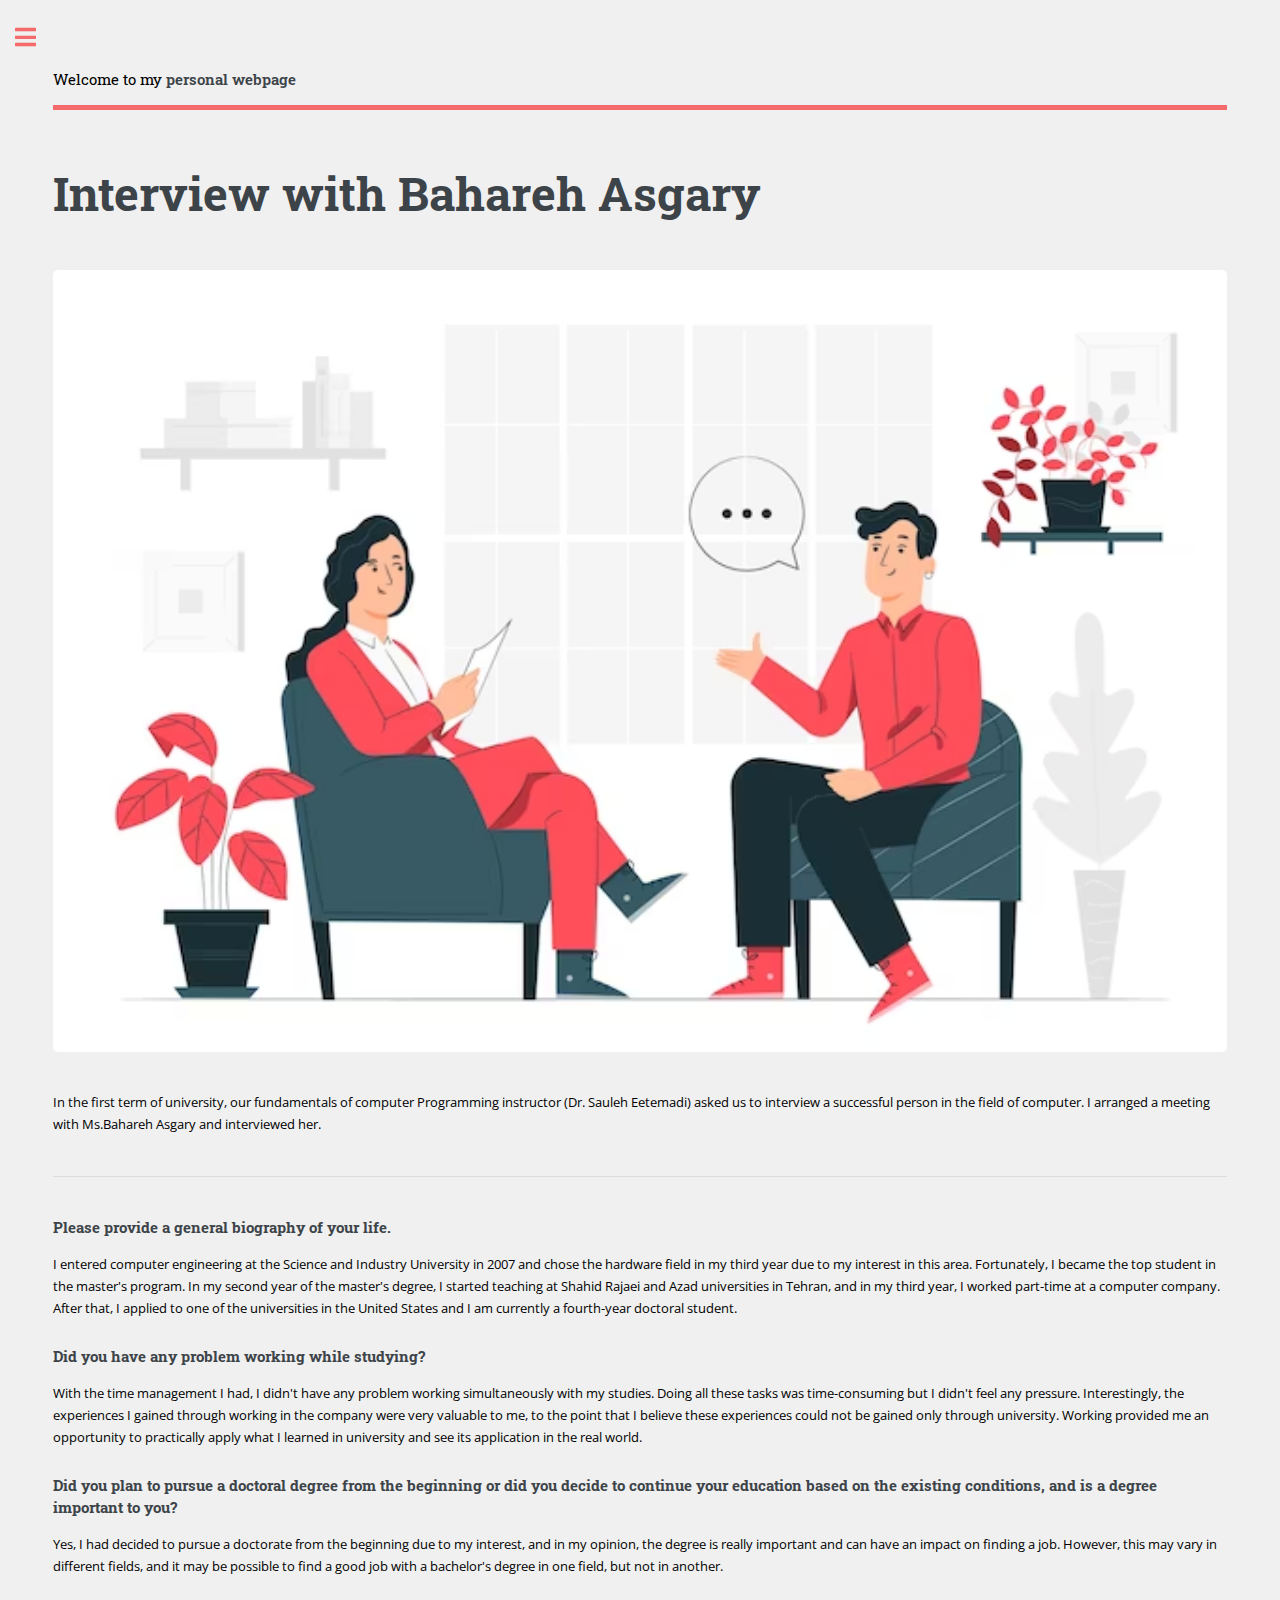
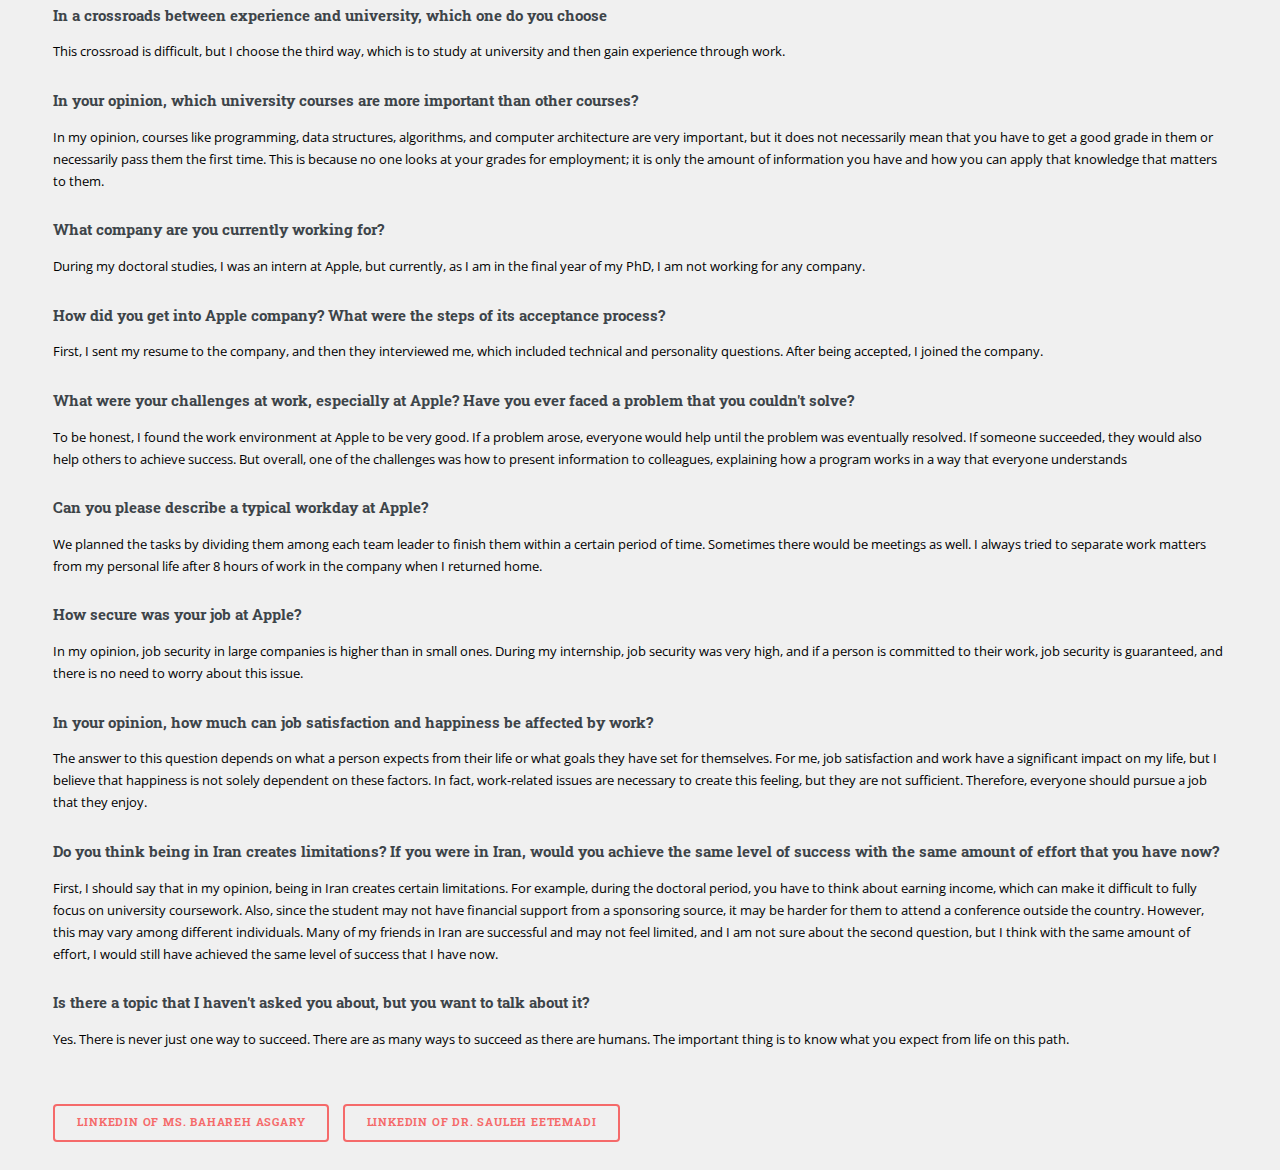
<file: interview.html>
<!DOCTYPE HTML>
<html>
	<head>
		<title>Interview with Bahareh Asgary</title>
		<meta charset="utf-8" />
		<meta name="viewport" content="width=device-width, initial-scale=1, user-scalable=no" />
		<link rel="stylesheet" href="https://cdn.jsdelivr.net/npm/bootstrap-icons@1.10.3/font/bootstrap-icons.css">
		<link rel="stylesheet" href="assets/css/main.css" />
	</head>
	<body class="is-preload">

		<!-- Wrapper -->
			<div id="wrapper">

				<!-- Main -->
					<div id="main">
						<div class="inner">

							<!-- Header -->
							<header id="header">
								<a style="cursor: default;" class="logo">Welcome to my<strong> personal webpage</strong></a>
							</header>

							<!-- Content -->
								<section>
									<header class="main">
										<h1>Interview with Bahareh Asgary</h1>
									</header>

									<span class="image main interview"><img src="images/interview.png" alt="interview"/></span>

									<p>In the first term of university, our fundamentals of computer Programming instructor (Dr. Sauleh Eetemadi) asked us to interview a successful person in the field of computer. I arranged a meeting with Ms.Bahareh Asgary and interviewed her.</p>

									<hr class="major" />

									<h4>Please provide a general biography of your life.</h4>
									<p>
										I entered computer engineering at the Science and Industry University in 2007 and chose the hardware field in my third year due to my interest in this area. Fortunately, I became the top student in the master's program. In my second year of the master's degree, I started teaching at Shahid Rajaei and Azad universities in Tehran, and in my third year, I worked part-time at a computer company. After that, I applied to one of the universities in the United States and I am currently a fourth-year doctoral student.
									</p>

									<h4>Did you have any problem working while studying?</h4>
									<p>
										With the time management I had, I didn't have any problem working simultaneously with my studies. Doing all these tasks was time-consuming but I didn't feel any pressure. Interestingly, the experiences I gained through working in the company were very valuable to me, to the point that I believe these experiences could not be gained only through university. Working provided me an opportunity to practically apply what I learned in university and see its application in the real world.
									</p>

									<h4>Did you plan to pursue a doctoral degree from the beginning or did you decide to continue your education based on the existing conditions, and is a degree important to you?</h4>
									<p>
										Yes, I had decided to pursue a doctorate from the beginning due to my interest, and in my opinion, the degree is really important and can have an impact on finding a job. However, this may vary in different fields, and it may be possible to find a good job with a bachelor's degree in one field, but not in another.
									</p>

									<h4>In a crossroads between experience and university, which one do you choose</h4>
									<p>
										This crossroad is difficult, but I choose the third way, which is to study at university and then gain experience through work.
									</p>

									<h4>In your opinion, which university courses are more important than other courses?</h4>
									<p>
										In my opinion, courses like programming, data structures, algorithms, and computer architecture are very important, but it does not necessarily mean that you have to get a good grade in them or necessarily pass them the first time. This is because no one looks at your grades for employment; it is only the amount of information you have and how you can apply that knowledge that matters to them.
									</p>

									<h4>What company are you currently working for?</h4>
									<p>
										During my doctoral studies, I was an intern at Apple, but currently, as I am in the final year of my PhD, I am not working for any company.
									</p>

									<h4>How did you get into Apple company? What were the steps of its acceptance process?</h4>
									<p>
									First, I sent my resume to the company, and then they interviewed me, which included technical and personality questions. After being accepted, I joined the company.
									</p>

									<h4>What were your challenges at work, especially at Apple? Have you ever faced a problem that you couldn't solve?</h4>
									<p>
										To be honest, I found the work environment at Apple to be very good. If a problem arose, everyone would help until the problem was eventually resolved. If someone succeeded, they would also help others to achieve success. But overall, one of the challenges was how to present information to colleagues, explaining how a program works in a way that everyone understands
									</p>

									<h4>Can you please describe a typical workday at Apple?</h4>
									<p>
										We planned the tasks by dividing them among each team leader to finish them within a certain period of time. Sometimes there would be meetings as well. I always tried to separate work matters from my personal life after 8 hours of work in the company when I returned home.
									</p>

									<h4>How secure was your job at Apple?</h4>
									<p>
										In my opinion, job security in large companies is higher than in small ones. During my internship, job security was very high, and if a person is committed to their work, job security is guaranteed, and there is no need to worry about this issue.
									</p>

									<h4>In your opinion, how much can job satisfaction and happiness be affected by work?</h4>
									<p>
										The answer to this question depends on what a person expects from their life or what goals they have set for themselves. For me, job satisfaction and work have a significant impact on my life, but I believe that happiness is not solely dependent on these factors. In fact, work-related issues are necessary to create this feeling, but they are not sufficient. Therefore, everyone should pursue a job that they enjoy.
									</p>

									<h4>Do you think being in Iran creates limitations? If you were in Iran, would you achieve the same level of success with the same amount of effort that you have now?</h4>
									<p>
										First, I should say that in my opinion, being in Iran creates certain limitations. For example, during the doctoral period, you have to think about earning income, which can make it difficult to fully focus on university coursework. Also, since the student may not have financial support from a sponsoring source, it may be harder for them to attend a conference outside the country. However, this may vary among different individuals. Many of my friends in Iran are successful and may not feel limited, and I am not sure about the second question, but I think with the same amount of effort, I would still have achieved the same level of success that I have now.
									</p>

									<h4>Is there a topic that I haven't asked you about, but you want to talk about it?</h4>
									<p>
										Yes. There is never just one way to succeed. There are as many ways to succeed as there are humans. The important thing is to know what you expect from life on this path.
									</p>

								</section>

								<ul class="actions">
									<li><a target="_blank" href="https://www.linkedin.com/in/bahar-asgari/" class="button hover">LinkedIn of Ms. Bahareh Asgary</a></li>
									<li><a target="_blank" href="https://www.linkedin.com/in/sauleh/" class="button hover">LinkedIn of Dr. Sauleh Eetemadi</a></li>
								</ul>

						</div>
					</div>

				<!-- Sidebar -->
					<div id="sidebar">
						<div class="inner">
							<!-- Menu -->
								<nav id="menu">
									<header class="major">
										<h2>Menu</h2>
									</header>
									<ul>
										<li><a href="./index">Homepage</a></li>
										
									</ul>
								</nav>

							<!-- Section -->
							<section>
								<header class="major">
									<h2>Get in touch</h2>
								</header>
								<!-- <p>If you want </p> -->
								<ul class="contact">
									<li class="icon solid fa-envelope"><a href="mailto:h.vafaie123@gmail.com">h.vafaie123@gmail.com</a></li>
									<li class="icon solid bi-microsoft-teams"><a href="h_vafaei@comp.iust.ac.ir">h_vafaei@comp.iust.ac.ir</a></li>
									<!-- <li class="icon solid bi-skype"><a href="https://join.skype.com/invite/NKXz407kShqQ">Skype</a></li> -->
									<li class="icon solid bi-linkedin"><a href="https://www.linkedin.com/in/helia-vafaei-28711b201/">My Linkedin</a></li>
									<li class="icon solid bi-github"><a href="https://github.com/helia-vafaei">My GitHub</a></li>
									
								</ul>
							</section>

							

						</div>
					</div>

			</div>

		<!-- Scripts -->
			<script src="assets/js/jquery.min.js"></script>
			<script src="assets/js/browser.min.js"></script>
			<script src="assets/js/breakpoints.min.js"></script>
			<script src="assets/js/util.js"></script>
			<script src="assets/js/main.js"></script>

	</body>
</html>
</file>
<file: assets/css/main.css>
@import url(fontawesome-all.min.css);
@import url("https://fonts.googleapis.com/css?family=Open+Sans:400,600,400italic,600italic|Roboto+Slab:400,700");
/*
	Editorial by HTML5 UP
	html5up.net | @ajlkn
	Free for personal and commercial use under the CCA 3.0 license (html5up.net/license)
*/
html, body, div, span, applet, object,
iframe, h1, h2, h3, h4, h5, h6, p, blockquote,
pre, a, abbr, acronym, address, big, cite,
code, del, dfn, em, img, ins, kbd, q, s, samp,
small, strike, strong, sub, sup, tt, var, b,
u, i, center, dl, dt, dd, ol, ul, li, fieldset,
form, label, legend, table, caption, tbody,
tfoot, thead, tr, th, td, article, aside,
canvas, details, embed, figure, figcaption,
footer, header, hgroup, menu, nav, output, ruby,
section, summary, time, mark, audio, video {
  margin: 0;
  padding: 0;
  border: 0;
  font-size: 100%;
  font: inherit;
  vertical-align: baseline; }

article, aside, details, figcaption, figure,
footer, header, hgroup, menu, nav, section {
  display: block; }

body {
  line-height: 1; }

ol, ul {
  list-style: none; }

blockquote, q {
  quotes: none; }
  blockquote:before, blockquote:after, q:before, q:after {
    content: '';
    content: none; }

table {
  border-collapse: collapse;
  border-spacing: 0; }

body {
  -webkit-text-size-adjust: none; }

mark {
  background-color: transparent;
  color: inherit; }

input::-moz-focus-inner {
  border: 0;
  padding: 0; }

input, select, textarea {
  -moz-appearance: none;
  -webkit-appearance: none;
  -ms-appearance: none;
  appearance: none; }

/* Basic */
@-ms-viewport {
  width: device-width; }

body {
  -ms-overflow-style: scrollbar; }

@media screen and (max-width: 480px) {
  html, body {
    min-width: 320px; } }

html {
  box-sizing: border-box; }

*, *:before, *:after {
  box-sizing: inherit; }

body {
  background: #ffffff; }
  body.is-preload *, body.is-preload *:before, body.is-preload *:after, body.is-resizing *, body.is-resizing *:before, body.is-resizing *:after {
    -moz-animation: none !important;
    -webkit-animation: none !important;
    -ms-animation: none !important;
    animation: none !important;
    -moz-transition: none !important;
    -webkit-transition: none !important;
    -ms-transition: none !important;
    transition: none !important; }

/* Type */
body, input, select, textarea {
  /* color: #4c5053; */
  font-family: "Open Sans", sans-serif;
  font-size: 13pt;
  font-weight: 400;
  line-height: 1.65; }
  @media screen and (max-width: 1680px) {
    body, input, select, textarea {
      font-size: 11pt; } }
  @media screen and (max-width: 1280px) {
    body, input, select, textarea {
      font-size: 10pt; } }
  @media screen and (max-width: 360px) {
    body, input, select, textarea {
      font-size: 9pt; } }

a {
  -moz-transition: color 0.2s ease-in-out, border-bottom-color 0.2s ease-in-out;
  -webkit-transition: color 0.2s ease-in-out, border-bottom-color 0.2s ease-in-out;
  -ms-transition: color 0.2s ease-in-out, border-bottom-color 0.2s ease-in-out;
  transition: color 0.2s ease-in-out, border-bottom-color 0.2s ease-in-out;
  border-bottom: dotted 1px;
  color: #f56a6a;
  text-decoration: none; }
  a:hover {
    border-bottom-color: #f56a6a;
    color: #f56a6a !important; }
    a:hover strong {
      color: inherit; }

strong, b {
  color: #3d4449;
  font-weight: 600; }

em, i {
  font-style: italic; }

p {
  margin: 0 0 2em 0; }

h1, h2, h3, h4, h5, h6 {
  color: #3d4449;
  font-family: "Roboto Slab", serif;
  font-weight: 700;
  line-height: 1.5;
  margin: 0 0 1em 0; }
  h1 a, h2 a, h3 a, h4 a, h5 a, h6 a {
    color: inherit;
    text-decoration: none;
    border-bottom: 0; }

h1 {
  font-size: 4em;
  margin: 0 0 0.5em 0;
  line-height: 1.3; }

h2 {
  font-size: 1.75em; }

h3 {
  font-size: 1.25em; }

h4 {
  font-size: 1.1em; }

h5 {
  font-size: 0.9em; }

h6 {
  font-size: 0.7em; }

@media screen and (max-width: 1680px) {
  h1 {
    font-size: 3.5em; } }

@media screen and (max-width: 980px) {
  h1 {
    font-size: 3.25em; } }

@media screen and (max-width: 736px) {
  h1 {
    font-size: 2em;
    line-height: 1.4; }
  h2 {
    font-size: 1.5em; } }

sub {
  font-size: 0.8em;
  position: relative;
  top: 0.5em; }

sup {
  font-size: 0.8em;
  position: relative;
  top: -0.5em; }

blockquote {
  border-left: solid 3px rgba(210, 215, 217, 0.75);
  font-style: italic;
  margin: 0 0 2em 0;
  padding: 0.5em 0 0.5em 2em; }

code {
  background: rgba(230, 235, 237, 0.25);
  border-radius: 0.375em;
  border: solid 1px rgba(210, 215, 217, 0.75);
  font-family: "Courier New", monospace;
  font-size: 0.9em;
  margin: 0 0.25em;
  padding: 0.25em 0.65em; }

pre {
  -webkit-overflow-scrolling: touch;
  font-family: "Courier New", monospace;
  font-size: 0.9em;
  margin: 0 0 2em 0; }
  pre code {
    display: block;
    line-height: 1.75;
    padding: 1em 1.5em;
    overflow-x: auto; }

hr {
  border: 0;
  border-bottom: solid 1px rgba(210, 215, 217, 0.75);
  margin: 2em 0; }
  hr.major {
    margin: 3em 0; }

.align-left {
  text-align: left; }

.align-center {
  text-align: center; }

.align-right {
  text-align: right; }

/* Row */
.row {
  display: flex;
  flex-wrap: wrap;
  box-sizing: border-box;
  align-items: stretch; }
  .row > * {
    box-sizing: border-box; }
  .row.gtr-uniform > * > :last-child {
    margin-bottom: 0; }
  .row.aln-left {
    justify-content: flex-start; }
  .row.aln-center {
    justify-content: center; }
  .row.aln-right {
    justify-content: flex-end; }
  .row.aln-top {
    align-items: flex-start; }
  .row.aln-middle {
    align-items: center; }
  .row.aln-bottom {
    align-items: flex-end; }
  .row > .imp {
    order: -1; }
  .row > .col-1 {
    width: 8.33333%; }
  .row > .off-1 {
    margin-left: 8.33333%; }
  .row > .col-2 {
    width: 16.66667%; }
  .row > .off-2 {
    margin-left: 16.66667%; }
  .row > .col-3 {
    width: 25%; }
  .row > .off-3 {
    margin-left: 25%; }
  .row > .col-4 {
    width: 33.33333%; }
  .row > .off-4 {
    margin-left: 33.33333%; }
  .row > .col-5 {
    width: 41.66667%; }
  .row > .off-5 {
    margin-left: 41.66667%; }
  .row > .col-6 {
    width: 50%; }
  .row > .off-6 {
    margin-left: 50%; }
  .row > .col-7 {
    width: 58.33333%; }
  .row > .off-7 {
    margin-left: 58.33333%; }
  .row > .col-8 {
    width: 66.66667%; }
  .row > .off-8 {
    margin-left: 66.66667%; }
  .row > .col-9 {
    width: 75%; }
  .row > .off-9 {
    margin-left: 75%; }
  .row > .col-10 {
    width: 83.33333%; }
  .row > .off-10 {
    margin-left: 83.33333%; }
  .row > .col-11 {
    width: 91.66667%; }
  .row > .off-11 {
    margin-left: 91.66667%; }
  .row > .col-12 {
    width: 100%; }
  .row > .off-12 {
    margin-left: 100%; }
  .row.gtr-0 {
    margin-top: 0;
    margin-left: 0em; }
    .row.gtr-0 > * {
      padding: 0 0 0 0em; }
    .row.gtr-0.gtr-uniform {
      margin-top: 0em; }
      .row.gtr-0.gtr-uniform > * {
        padding-top: 0em; }
  .row.gtr-25 {
    margin-top: 0;
    margin-left: -0.375em; }
    .row.gtr-25 > * {
      padding: 0 0 0 0.375em; }
    .row.gtr-25.gtr-uniform {
      margin-top: -0.375em; }
      .row.gtr-25.gtr-uniform > * {
        padding-top: 0.375em; }
  .row.gtr-50 {
    margin-top: 0;
    margin-left: -0.75em; }
    .row.gtr-50 > * {
      padding: 0 0 0 0.75em; }
    .row.gtr-50.gtr-uniform {
      margin-top: -0.75em; }
      .row.gtr-50.gtr-uniform > * {
        padding-top: 0.75em; }
  .row {
    margin-top: 0;
    margin-left: -1.5em; }
    .row > * {
      padding: 0 0 0 1.5em; }
    .row.gtr-uniform {
      margin-top: -1.5em; }
      .row.gtr-uniform > * {
        padding-top: 1.5em; }
  .row.gtr-150 {
    margin-top: 0;
    margin-left: -2.25em; }
    .row.gtr-150 > * {
      padding: 0 0 0 2.25em; }
    .row.gtr-150.gtr-uniform {
      margin-top: -2.25em; }
      .row.gtr-150.gtr-uniform > * {
        padding-top: 2.25em; }
  .row.gtr-200 {
    margin-top: 0;
    margin-left: -3em; }
    .row.gtr-200 > * {
      padding: 0 0 0 3em; }
    .row.gtr-200.gtr-uniform {
      margin-top: -3em; }
      .row.gtr-200.gtr-uniform > * {
        padding-top: 3em; }
  @media screen and (max-width: 1680px) {
    .row {
      display: flex;
      flex-wrap: wrap;
      box-sizing: border-box;
      align-items: stretch; }
      .row > * {
        box-sizing: border-box; }
      .row.gtr-uniform > * > :last-child {
        margin-bottom: 0; }
      .row.aln-left {
        justify-content: flex-start; }
      .row.aln-center {
        justify-content: center; }
      .row.aln-right {
        justify-content: flex-end; }
      .row.aln-top {
        align-items: flex-start; }
      .row.aln-middle {
        align-items: center; }
      .row.aln-bottom {
        align-items: flex-end; }
      .row > .imp-xlarge {
        order: -1; }
      .row > .col-1-xlarge {
        width: 8.33333%; }
      .row > .off-1-xlarge {
        margin-left: 8.33333%; }
      .row > .col-2-xlarge {
        width: 16.66667%; }
      .row > .off-2-xlarge {
        margin-left: 16.66667%; }
      .row > .col-3-xlarge {
        width: 25%; }
      .row > .off-3-xlarge {
        margin-left: 25%; }
      .row > .col-4-xlarge {
        width: 33.33333%; }
      .row > .off-4-xlarge {
        margin-left: 33.33333%; }
      .row > .col-5-xlarge {
        width: 41.66667%; }
      .row > .off-5-xlarge {
        margin-left: 41.66667%; }
      .row > .col-6-xlarge {
        width: 50%; }
      .row > .off-6-xlarge {
        margin-left: 50%; }
      .row > .col-7-xlarge {
        width: 58.33333%; }
      .row > .off-7-xlarge {
        margin-left: 58.33333%; }
      .row > .col-8-xlarge {
        width: 66.66667%; }
      .row > .off-8-xlarge {
        margin-left: 66.66667%; }
      .row > .col-9-xlarge {
        width: 75%; }
      .row > .off-9-xlarge {
        margin-left: 75%; }
      .row > .col-10-xlarge {
        width: 83.33333%; }
      .row > .off-10-xlarge {
        margin-left: 83.33333%; }
      .row > .col-11-xlarge {
        width: 91.66667%; }
      .row > .off-11-xlarge {
        margin-left: 91.66667%; }
      .row > .col-12-xlarge {
        width: 100%; }
      .row > .off-12-xlarge {
        margin-left: 100%; }
      .row.gtr-0 {
        margin-top: 0;
        margin-left: 0em; }
        .row.gtr-0 > * {
          padding: 0 0 0 0em; }
        .row.gtr-0.gtr-uniform {
          margin-top: 0em; }
          .row.gtr-0.gtr-uniform > * {
            padding-top: 0em; }
      .row.gtr-25 {
        margin-top: 0;
        margin-left: -0.375em; }
        .row.gtr-25 > * {
          padding: 0 0 0 0.375em; }
        .row.gtr-25.gtr-uniform {
          margin-top: -0.375em; }
          .row.gtr-25.gtr-uniform > * {
            padding-top: 0.375em; }
      .row.gtr-50 {
        margin-top: 0;
        margin-left: -0.75em; }
        .row.gtr-50 > * {
          padding: 0 0 0 0.75em; }
        .row.gtr-50.gtr-uniform {
          margin-top: -0.75em; }
          .row.gtr-50.gtr-uniform > * {
            padding-top: 0.75em; }
      .row {
        margin-top: 0;
        margin-left: -1.5em; }
        .row > * {
          padding: 0 0 0 1.5em; }
        .row.gtr-uniform {
          margin-top: -1.5em; }
          .row.gtr-uniform > * {
            padding-top: 1.5em; }
      .row.gtr-150 {
        margin-top: 0;
        margin-left: -2.25em; }
        .row.gtr-150 > * {
          padding: 0 0 0 2.25em; }
        .row.gtr-150.gtr-uniform {
          margin-top: -2.25em; }
          .row.gtr-150.gtr-uniform > * {
            padding-top: 2.25em; }
      .row.gtr-200 {
        margin-top: 0;
        margin-left: -3em; }
        .row.gtr-200 > * {
          padding: 0 0 0 3em; }
        .row.gtr-200.gtr-uniform {
          margin-top: -3em; }
          .row.gtr-200.gtr-uniform > * {
            padding-top: 3em; } }
  @media screen and (max-width: 1280px) {
    .row {
      display: flex;
      flex-wrap: wrap;
      box-sizing: border-box;
      align-items: stretch; }
      .row > * {
        box-sizing: border-box; }
      .row.gtr-uniform > * > :last-child {
        margin-bottom: 0; }
      .row.aln-left {
        justify-content: flex-start; }
      .row.aln-center {
        justify-content: center; }
      .row.aln-right {
        justify-content: flex-end; }
      .row.aln-top {
        align-items: flex-start; }
      .row.aln-middle {
        align-items: center; }
      .row.aln-bottom {
        align-items: flex-end; }
      .row > .imp-large {
        order: -1; }
      .row > .col-1-large {
        width: 8.33333%; }
      .row > .off-1-large {
        margin-left: 8.33333%; }
      .row > .col-2-large {
        width: 16.66667%; }
      .row > .off-2-large {
        margin-left: 16.66667%; }
      .row > .col-3-large {
        width: 25%; }
      .row > .off-3-large {
        margin-left: 25%; }
      .row > .col-4-large {
        width: 33.33333%; }
      .row > .off-4-large {
        margin-left: 33.33333%; }
      .row > .col-5-large {
        width: 41.66667%; }
      .row > .off-5-large {
        margin-left: 41.66667%; }
      .row > .col-6-large {
        width: 50%; }
      .row > .off-6-large {
        margin-left: 50%; }
      .row > .col-7-large {
        width: 58.33333%; }
      .row > .off-7-large {
        margin-left: 58.33333%; }
      .row > .col-8-large {
        width: 66.66667%; }
      .row > .off-8-large {
        margin-left: 66.66667%; }
      .row > .col-9-large {
        width: 75%; }
      .row > .off-9-large {
        margin-left: 75%; }
      .row > .col-10-large {
        width: 83.33333%; }
      .row > .off-10-large {
        margin-left: 83.33333%; }
      .row > .col-11-large {
        width: 91.66667%; }
      .row > .off-11-large {
        margin-left: 91.66667%; }
      .row > .col-12-large {
        width: 100%; }
      .row > .off-12-large {
        margin-left: 100%; }
      .row.gtr-0 {
        margin-top: 0;
        margin-left: 0em; }
        .row.gtr-0 > * {
          padding: 0 0 0 0em; }
        .row.gtr-0.gtr-uniform {
          margin-top: 0em; }
          .row.gtr-0.gtr-uniform > * {
            padding-top: 0em; }
      .row.gtr-25 {
        margin-top: 0;
        margin-left: -0.375em; }
        .row.gtr-25 > * {
          padding: 0 0 0 0.375em; }
        .row.gtr-25.gtr-uniform {
          margin-top: -0.375em; }
          .row.gtr-25.gtr-uniform > * {
            padding-top: 0.375em; }
      .row.gtr-50 {
        margin-top: 0;
        margin-left: -0.75em; }
        .row.gtr-50 > * {
          padding: 0 0 0 0.75em; }
        .row.gtr-50.gtr-uniform {
          margin-top: -0.75em; }
          .row.gtr-50.gtr-uniform > * {
            padding-top: 0.75em; }
      .row {
        margin-top: 0;
        margin-left: -1.5em; }
        .row > * {
          padding: 0 0 0 1.5em; }
        .row.gtr-uniform {
          margin-top: -1.5em; }
          .row.gtr-uniform > * {
            padding-top: 1.5em; }
      .row.gtr-150 {
        margin-top: 0;
        margin-left: -2.25em; }
        .row.gtr-150 > * {
          padding: 0 0 0 2.25em; }
        .row.gtr-150.gtr-uniform {
          margin-top: -2.25em; }
          .row.gtr-150.gtr-uniform > * {
            padding-top: 2.25em; }
      .row.gtr-200 {
        margin-top: 0;
        margin-left: -3em; }
        .row.gtr-200 > * {
          padding: 0 0 0 3em; }
        .row.gtr-200.gtr-uniform {
          margin-top: -3em; }
          .row.gtr-200.gtr-uniform > * {
            padding-top: 3em; } }
  @media screen and (max-width: 980px) {
    .row {
      display: flex;
      flex-wrap: wrap;
      box-sizing: border-box;
      align-items: stretch; }
      .row > * {
        box-sizing: border-box; }
      .row.gtr-uniform > * > :last-child {
        margin-bottom: 0; }
      .row.aln-left {
        justify-content: flex-start; }
      .row.aln-center {
        justify-content: center; }
      .row.aln-right {
        justify-content: flex-end; }
      .row.aln-top {
        align-items: flex-start; }
      .row.aln-middle {
        align-items: center; }
      .row.aln-bottom {
        align-items: flex-end; }
      .row > .imp-medium {
        order: -1; }
      .row > .col-1-medium {
        width: 8.33333%; }
      .row > .off-1-medium {
        margin-left: 8.33333%; }
      .row > .col-2-medium {
        width: 16.66667%; }
      .row > .off-2-medium {
        margin-left: 16.66667%; }
      .row > .col-3-medium {
        width: 25%; }
      .row > .off-3-medium {
        margin-left: 25%; }
      .row > .col-4-medium {
        width: 33.33333%; }
      .row > .off-4-medium {
        margin-left: 33.33333%; }
      .row > .col-5-medium {
        width: 41.66667%; }
      .row > .off-5-medium {
        margin-left: 41.66667%; }
      .row > .col-6-medium {
        width: 50%; }
      .row > .off-6-medium {
        margin-left: 50%; }
      .row > .col-7-medium {
        width: 58.33333%; }
      .row > .off-7-medium {
        margin-left: 58.33333%; }
      .row > .col-8-medium {
        width: 66.66667%; }
      .row > .off-8-medium {
        margin-left: 66.66667%; }
      .row > .col-9-medium {
        width: 75%; }
      .row > .off-9-medium {
        margin-left: 75%; }
      .row > .col-10-medium {
        width: 83.33333%; }
      .row > .off-10-medium {
        margin-left: 83.33333%; }
      .row > .col-11-medium {
        width: 91.66667%; }
      .row > .off-11-medium {
        margin-left: 91.66667%; }
      .row > .col-12-medium {
        width: 100%; }
      .row > .off-12-medium {
        margin-left: 100%; }
      .row.gtr-0 {
        margin-top: 0;
        margin-left: 0em; }
        .row.gtr-0 > * {
          padding: 0 0 0 0em; }
        .row.gtr-0.gtr-uniform {
          margin-top: 0em; }
          .row.gtr-0.gtr-uniform > * {
            padding-top: 0em; }
      .row.gtr-25 {
        margin-top: 0;
        margin-left: -0.375em; }
        .row.gtr-25 > * {
          padding: 0 0 0 0.375em; }
        .row.gtr-25.gtr-uniform {
          margin-top: -0.375em; }
          .row.gtr-25.gtr-uniform > * {
            padding-top: 0.375em; }
      .row.gtr-50 {
        margin-top: 0;
        margin-left: -0.75em; }
        .row.gtr-50 > * {
          padding: 0 0 0 0.75em; }
        .row.gtr-50.gtr-uniform {
          margin-top: -0.75em; }
          .row.gtr-50.gtr-uniform > * {
            padding-top: 0.75em; }
      .row {
        margin-top: 0;
        margin-left: -1.5em; }
        .row > * {
          padding: 0 0 0 1.5em; }
        .row.gtr-uniform {
          margin-top: -1.5em; }
          .row.gtr-uniform > * {
            padding-top: 1.5em; }
      .row.gtr-150 {
        margin-top: 0;
        margin-left: -2.25em; }
        .row.gtr-150 > * {
          padding: 0 0 0 2.25em; }
        .row.gtr-150.gtr-uniform {
          margin-top: -2.25em; }
          .row.gtr-150.gtr-uniform > * {
            padding-top: 2.25em; }
      .row.gtr-200 {
        margin-top: 0;
        margin-left: -3em; }
        .row.gtr-200 > * {
          padding: 0 0 0 3em; }
        .row.gtr-200.gtr-uniform {
          margin-top: -3em; }
          .row.gtr-200.gtr-uniform > * {
            padding-top: 3em; } }
  @media screen and (max-width: 736px) {
    .row {
      display: flex;
      flex-wrap: wrap;
      box-sizing: border-box;
      align-items: stretch; }
      .row > * {
        box-sizing: border-box; }
      .row.gtr-uniform > * > :last-child {
        margin-bottom: 0; }
      .row.aln-left {
        justify-content: flex-start; }
      .row.aln-center {
        justify-content: center; }
      .row.aln-right {
        justify-content: flex-end; }
      .row.aln-top {
        align-items: flex-start; }
      .row.aln-middle {
        align-items: center; }
      .row.aln-bottom {
        align-items: flex-end; }
      .row > .imp-small {
        order: -1; }
      .row > .col-1-small {
        width: 8.33333%; }
      .row > .off-1-small {
        margin-left: 8.33333%; }
      .row > .col-2-small {
        width: 16.66667%; }
      .row > .off-2-small {
        margin-left: 16.66667%; }
      .row > .col-3-small {
        width: 25%; }
      .row > .off-3-small {
        margin-left: 25%; }
      .row > .col-4-small {
        width: 33.33333%; }
      .row > .off-4-small {
        margin-left: 33.33333%; }
      .row > .col-5-small {
        width: 41.66667%; }
      .row > .off-5-small {
        margin-left: 41.66667%; }
      .row > .col-6-small {
        width: 50%; }
      .row > .off-6-small {
        margin-left: 50%; }
      .row > .col-7-small {
        width: 58.33333%; }
      .row > .off-7-small {
        margin-left: 58.33333%; }
      .row > .col-8-small {
        width: 66.66667%; }
      .row > .off-8-small {
        margin-left: 66.66667%; }
      .row > .col-9-small {
        width: 75%; }
      .row > .off-9-small {
        margin-left: 75%; }
      .row > .col-10-small {
        width: 83.33333%; }
      .row > .off-10-small {
        margin-left: 83.33333%; }
      .row > .col-11-small {
        width: 91.66667%; }
      .row > .off-11-small {
        margin-left: 91.66667%; }
      .row > .col-12-small {
        width: 100%; }
      .row > .off-12-small {
        margin-left: 100%; }
      .row.gtr-0 {
        margin-top: 0;
        margin-left: 0em; }
        .row.gtr-0 > * {
          padding: 0 0 0 0em; }
        .row.gtr-0.gtr-uniform {
          margin-top: 0em; }
          .row.gtr-0.gtr-uniform > * {
            padding-top: 0em; }
      .row.gtr-25 {
        margin-top: 0;
        margin-left: -0.375em; }
        .row.gtr-25 > * {
          padding: 0 0 0 0.375em; }
        .row.gtr-25.gtr-uniform {
          margin-top: -0.375em; }
          .row.gtr-25.gtr-uniform > * {
            padding-top: 0.375em; }
      .row.gtr-50 {
        margin-top: 0;
        margin-left: -0.75em; }
        .row.gtr-50 > * {
          padding: 0 0 0 0.75em; }
        .row.gtr-50.gtr-uniform {
          margin-top: -0.75em; }
          .row.gtr-50.gtr-uniform > * {
            padding-top: 0.75em; }
      .row {
        margin-top: 0;
        margin-left: -1.5em; }
        .row > * {
          padding: 0 0 0 1.5em; }
        .row.gtr-uniform {
          margin-top: -1.5em; }
          .row.gtr-uniform > * {
            padding-top: 1.5em; }
      .row.gtr-150 {
        margin-top: 0;
        margin-left: -2.25em; }
        .row.gtr-150 > * {
          padding: 0 0 0 2.25em; }
        .row.gtr-150.gtr-uniform {
          margin-top: -2.25em; }
          .row.gtr-150.gtr-uniform > * {
            padding-top: 2.25em; }
      .row.gtr-200 {
        margin-top: 0;
        margin-left: -3em; }
        .row.gtr-200 > * {
          padding: 0 0 0 3em; }
        .row.gtr-200.gtr-uniform {
          margin-top: -3em; }
          .row.gtr-200.gtr-uniform > * {
            padding-top: 3em; } }
  @media screen and (max-width: 480px) {
    .row {
      display: flex;
      flex-wrap: wrap;
      box-sizing: border-box;
      align-items: stretch; }
      .row > * {
        box-sizing: border-box; }
      .row.gtr-uniform > * > :last-child {
        margin-bottom: 0; }
      .row.aln-left {
        justify-content: flex-start; }
      .row.aln-center {
        justify-content: center; }
      .row.aln-right {
        justify-content: flex-end; }
      .row.aln-top {
        align-items: flex-start; }
      .row.aln-middle {
        align-items: center; }
      .row.aln-bottom {
        align-items: flex-end; }
      .row > .imp-xsmall {
        order: -1; }
      .row > .col-1-xsmall {
        width: 8.33333%; }
      .row > .off-1-xsmall {
        margin-left: 8.33333%; }
      .row > .col-2-xsmall {
        width: 16.66667%; }
      .row > .off-2-xsmall {
        margin-left: 16.66667%; }
      .row > .col-3-xsmall {
        width: 25%; }
      .row > .off-3-xsmall {
        margin-left: 25%; }
      .row > .col-4-xsmall {
        width: 33.33333%; }
      .row > .off-4-xsmall {
        margin-left: 33.33333%; }
      .row > .col-5-xsmall {
        width: 41.66667%; }
      .row > .off-5-xsmall {
        margin-left: 41.66667%; }
      .row > .col-6-xsmall {
        width: 50%; }
      .row > .off-6-xsmall {
        margin-left: 50%; }
      .row > .col-7-xsmall {
        width: 58.33333%; }
      .row > .off-7-xsmall {
        margin-left: 58.33333%; }
      .row > .col-8-xsmall {
        width: 66.66667%; }
      .row > .off-8-xsmall {
        margin-left: 66.66667%; }
      .row > .col-9-xsmall {
        width: 75%; }
      .row > .off-9-xsmall {
        margin-left: 75%; }
      .row > .col-10-xsmall {
        width: 83.33333%; }
      .row > .off-10-xsmall {
        margin-left: 83.33333%; }
      .row > .col-11-xsmall {
        width: 91.66667%; }
      .row > .off-11-xsmall {
        margin-left: 91.66667%; }
      .row > .col-12-xsmall {
        width: 100%; }
      .row > .off-12-xsmall {
        margin-left: 100%; }
      .row.gtr-0 {
        margin-top: 0;
        margin-left: 0em; }
        .row.gtr-0 > * {
          padding: 0 0 0 0em; }
        .row.gtr-0.gtr-uniform {
          margin-top: 0em; }
          .row.gtr-0.gtr-uniform > * {
            padding-top: 0em; }
      .row.gtr-25 {
        margin-top: 0;
        margin-left: -0.375em; }
        .row.gtr-25 > * {
          padding: 0 0 0 0.375em; }
        .row.gtr-25.gtr-uniform {
          margin-top: -0.375em; }
          .row.gtr-25.gtr-uniform > * {
            padding-top: 0.375em; }
      .row.gtr-50 {
        margin-top: 0;
        margin-left: -0.75em; }
        .row.gtr-50 > * {
          padding: 0 0 0 0.75em; }
        .row.gtr-50.gtr-uniform {
          margin-top: -0.75em; }
          .row.gtr-50.gtr-uniform > * {
            padding-top: 0.75em; }
      .row {
        margin-top: 0;
        margin-left: -1.5em; }
        .row > * {
          padding: 0 0 0 1.5em; }
        .row.gtr-uniform {
          margin-top: -1.5em; }
          .row.gtr-uniform > * {
            padding-top: 1.5em; }
      .row.gtr-150 {
        margin-top: 0;
        margin-left: -2.25em; }
        .row.gtr-150 > * {
          padding: 0 0 0 2.25em; }
        .row.gtr-150.gtr-uniform {
          margin-top: -2.25em; }
          .row.gtr-150.gtr-uniform > * {
            padding-top: 2.25em; }
      .row.gtr-200 {
        margin-top: 0;
        margin-left: -3em; }
        .row.gtr-200 > * {
          padding: 0 0 0 3em; }
        .row.gtr-200.gtr-uniform {
          margin-top: -3em; }
          .row.gtr-200.gtr-uniform > * {
            padding-top: 3em; } }

/* Section/Article */
section.special, article.special {
  text-align: center; }

header p {
  font-family: "Roboto Slab", serif;
  font-size: 1em;
  font-weight: 400;
  letter-spacing: 0.075em;
  margin-top: -0.5em;
  text-transform: uppercase; }

header.major > :last-child {
  border-bottom: solid 3px #f56a6a;
  display: inline-block;
  margin: 0 0 2em 0;
  padding: 0 0.75em 0.5em 0; }

header.main > :last-child {
  margin: 0 0 1em 0; }

/* Form */
form {
  margin: 0 0 2em 0; }

label {
  color: #3d4449;
  display: block;
  font-size: 0.9em;
  font-weight: 600;
  margin: 0 0 1em 0; }

input[type="text"],
input[type="password"],
input[type="email"],
input[type="tel"],
input[type="search"],
input[type="url"],
select,
textarea {
  -moz-appearance: none;
  -webkit-appearance: none;
  -ms-appearance: none;
  appearance: none;
  background: #ffffff;
  border-radius: 0.375em;
  border: none;
  border: solid 1px rgba(210, 215, 217, 0.75);
  color: inherit;
  display: block;
  outline: 0;
  padding: 0 1em;
  text-decoration: none;
  width: 100%; }
  input[type="text"]:invalid,
  input[type="password"]:invalid,
  input[type="email"]:invalid,
  input[type="tel"]:invalid,
  input[type="search"]:invalid,
  input[type="url"]:invalid,
  select:invalid,
  textarea:invalid {
    box-shadow: none; }
  input[type="text"]:focus,
  input[type="password"]:focus,
  input[type="email"]:focus,
  input[type="tel"]:focus,
  input[type="search"]:focus,
  input[type="url"]:focus,
  select:focus,
  textarea:focus {
    border-color: #f56a6a;
    box-shadow: 0 0 0 1px #f56a6a; }

select {
  background-image: url("data:image/svg+xml;charset=utf8,%3Csvg xmlns='http://www.w3.org/2000/svg' width='40' height='40' preserveAspectRatio='none' viewBox='0 0 40 40'%3E%3Cpath d='M9.4,12.3l10.4,10.4l10.4-10.4c0.2-0.2,0.5-0.4,0.9-0.4c0.3,0,0.6,0.1,0.9,0.4l3.3,3.3c0.2,0.2,0.4,0.5,0.4,0.9 c0,0.4-0.1,0.6-0.4,0.9L20.7,31.9c-0.2,0.2-0.5,0.4-0.9,0.4c-0.3,0-0.6-0.1-0.9-0.4L4.3,17.3c-0.2-0.2-0.4-0.5-0.4-0.9 c0-0.4,0.1-0.6,0.4-0.9l3.3-3.3c0.2-0.2,0.5-0.4,0.9-0.4S9.1,12.1,9.4,12.3z' fill='rgba(210, 215, 217, 0.75)' /%3E%3C/svg%3E");
  background-size: 1.25em;
  background-repeat: no-repeat;
  background-position: calc(100% - 1em) center;
  height: 2.75em;
  padding-right: 2.75em;
  text-overflow: ellipsis; }
  select option {
    color: #3d4449;
    background: #ffffff; }
  select:focus::-ms-value {
    background-color: transparent; }
  select::-ms-expand {
    display: none; }

input[type="text"],
input[type="password"],
input[type="email"],
input[type="tel"],
input[type="search"],
input[type="url"],
select {
  height: 2.75em; }

textarea {
  padding: 0.75em 1em; }

input[type="checkbox"],
input[type="radio"] {
  -moz-appearance: none;
  -webkit-appearance: none;
  -ms-appearance: none;
  appearance: none;
  display: block;
  float: left;
  margin-right: -2em;
  opacity: 0;
  width: 1em;
  z-index: -1; }
  input[type="checkbox"] + label,
  input[type="radio"] + label {
    text-decoration: none;
    color: #353a3e;
    cursor: pointer;
    display: inline-block;
    font-size: 1em;
    font-weight: 400;
    padding-left: 2.4em;
    padding-right: 0.75em;
    position: relative; }
    input[type="checkbox"] + label:before,
    input[type="radio"] + label:before {
      -moz-osx-font-smoothing: grayscale;
      -webkit-font-smoothing: antialiased;
      display: inline-block;
      font-style: normal;
      font-variant: normal;
      text-rendering: auto;
      line-height: 1;
      text-transform: none !important;
      font-family: 'Font Awesome 5 Free';
      font-weight: 900; }
    input[type="checkbox"] + label:before,
    input[type="radio"] + label:before {
      background: #ffffff;
      border-radius: 0.375em;
      border: solid 1px rgba(210, 215, 217, 0.75);
      content: '';
      display: inline-block;
      font-size: 0.8em;
      height: 2.0625em;
      left: 0;
      line-height: 2.0625em;
      position: absolute;
      text-align: center;
      top: 0;
      width: 2.0625em; }
  input[type="checkbox"]:checked + label:before,
  input[type="radio"]:checked + label:before {
    background: #3d4449;
    border-color: #3d4449;
    color: #ffffff;
    content: '\f00c'; }
  input[type="checkbox"]:focus + label:before,
  input[type="radio"]:focus + label:before {
    border-color: #f56a6a;
    box-shadow: 0 0 0 1px #f56a6a; }

input[type="checkbox"] + label:before {
  border-radius: 0.375em; }

input[type="radio"] + label:before {
  border-radius: 100%; }

::-webkit-input-placeholder {
  color: #9fa3a6 !important;
  opacity: 1.0; }

:-moz-placeholder {
  color: #9fa3a6 !important;
  opacity: 1.0; }

::-moz-placeholder {
  color: #9fa3a6 !important;
  opacity: 1.0; }

:-ms-input-placeholder {
  color: #9fa3a6 !important;
  opacity: 1.0; }

/* Box */
.box {
  border-radius: 0.375em;
  border: solid 1px rgba(210, 215, 217, 0.75);
  margin-bottom: 2em;
  padding: 1.5em; }
  .box > :last-child,
  .box > :last-child > :last-child,
  .box > :last-child > :last-child > :last-child {
    margin-bottom: 0; }
  .box.alt {
    border: 0;
    border-radius: 0;
    padding: 0; }

/* Icon */
.icon {
  text-decoration: none;
  border-bottom: none;
  position: relative; }
  .icon:before {
    -moz-osx-font-smoothing: grayscale;
    -webkit-font-smoothing: antialiased;
    display: inline-block;
    font-style: normal;
    font-variant: normal;
    text-rendering: auto;
    line-height: 1;
    text-transform: none !important;
    font-family: 'Font Awesome 5 Free';
    font-weight: 400; }
  .icon > .label {
    display: none; }
  .icon:before {
    line-height: inherit; }
  .icon.solid:before {
    font-weight: 900; }
  .icon.brands:before {
    font-family: 'Font Awesome 5 Brands'; }

/* Image */
.image {
  border-radius: 0.375em;
  border: 0;
  display: inline-block;
  position: relative; }
  .image img {
    border-radius: 0.375em;
    display: block; }
  .image.left, .image.right {
    max-width: 40%; }
    .image.left img, .image.right img {
      width: 100%; }
  .image.left {
    float: left;
    padding: 0 1.5em 1em 0;
    top: 0.25em; }
  .image.right {
    float: right;
    padding: 0 0 1em 1.5em;
    top: 0.25em; }
  .image.fit {
    display: block;
    margin: 0 0 2em 0;
    width: 100%; }
    .image.fit img {
      width: 100%; }
  .image.main {
    display: block;
    margin: 0 0 3em 0;
    width: 100%; }
    .image.main img {
      width: 100%; }

a.image {
  overflow: hidden; }
  a.image img {
    -moz-transition: -moz-transform 0.2s ease;
    -webkit-transition: -webkit-transform 0.2s ease;
    -ms-transition: -ms-transform 0.2s ease;
    transition: transform 0.2s ease; }
  a.image:hover img {
    -moz-transform: scale(1.075);
    -webkit-transform: scale(1.075);
    -ms-transform: scale(1.075);
    transform: scale(1.075); }

/* List */
ol {
  list-style: decimal;
  margin: 0 0 2em 0;
  padding-left: 1.25em; }
  ol li {
    padding-left: 0.25em; }

ul {
  list-style: disc;
  margin: 0 0 2em 0;
  padding-left: 1em; }
  ul li {
    padding-left: 0.5em; }
  ul.alt {
    list-style: none;
    padding-left: 0; }
    ul.alt li {
      border-top: solid 1px rgba(210, 215, 217, 0.75);
      padding: 0.5em 0; }
      ul.alt li:first-child {
        border-top: 0;
        padding-top: 0; }

dl {
  margin: 0 0 2em 0; }
  dl dt {
    display: block;
    font-weight: 600;
    margin: 0 0 1em 0; }
  dl dd {
    margin-left: 2em; }

/* Actions */
ul.actions {
  display: -moz-flex;
  display: -webkit-flex;
  display: -ms-flex;
  display: flex;
  cursor: default;
  list-style: none;
  margin-left: -1em;
  padding-left: 0; }
  ul.actions li {
    padding: 0 0 0 1em;
    vertical-align: middle; }
  ul.actions.special {
    -moz-justify-content: center;
    -webkit-justify-content: center;
    -ms-justify-content: center;
    justify-content: center;
    width: 100%;
    margin-left: 0; }
    ul.actions.special li:first-child {
      padding-left: 0; }
  ul.actions.stacked {
    -moz-flex-direction: column;
    -webkit-flex-direction: column;
    -ms-flex-direction: column;
    flex-direction: column;
    margin-left: 0; }
    ul.actions.stacked li {
      padding: 1.3em 0 0 0; }
      ul.actions.stacked li:first-child {
        padding-top: 0; }
  ul.actions.fit {
    width: calc(100% + 1em); }
    ul.actions.fit li {
      -moz-flex-grow: 1;
      -webkit-flex-grow: 1;
      -ms-flex-grow: 1;
      flex-grow: 1;
      -moz-flex-shrink: 1;
      -webkit-flex-shrink: 1;
      -ms-flex-shrink: 1;
      flex-shrink: 1;
      width: 100%; }
      ul.actions.fit li > * {
        width: 100%; }
    ul.actions.fit.stacked {
      width: 100%; }

/* Icons */
ul.icons {
  cursor: default;
  list-style: none;
  padding-left: 0; }
  ul.icons li {
    display: inline-block;
    padding: 0 1em 0 0; }
    ul.icons li:last-child {
      padding-right: 0; }
    ul.icons li .icon {
      color: inherit; }
      ul.icons li .icon:before {
        font-size: 1.25em; }

/* Contact */
ul.contact {
  list-style: none;
  padding: 0; }
  ul.contact li {
    text-decoration: none;
    border-top: solid 1px rgba(210, 215, 217, 0.75);
    margin: 1.5em 0 0 0;
    padding: 1.5em 0 0 3em;
    position: relative; }
    ul.contact li:before {
      -moz-osx-font-smoothing: grayscale;
      -webkit-font-smoothing: antialiased;
      display: inline-block;
      font-style: normal;
      font-variant: normal;
      text-rendering: auto;
      line-height: 1;
      text-transform: none !important;
      font-family: 'Font Awesome 5 Free';
      font-weight: 400; }
    ul.contact li:before {
      color: #f56a6a;
      display: inline-block;
      font-size: 1.5em;
      height: 1.125em;
      left: 0;
      line-height: 1.125em;
      position: absolute;
      text-align: center;
      top: 1em;
      width: 1.5em; }
    ul.contact li:first-child {
      border-top: 0;
      margin-top: 0;
      padding-top: 0; }
      ul.contact li:first-child:before {
        top: 0; }
    ul.contact li a {
      color: inherit; }

/* Pagination */
ul.pagination {
  cursor: default;
  list-style: none;
  padding-left: 0; }
  ul.pagination li {
    display: inline-block;
    padding-left: 0;
    vertical-align: middle; }
    ul.pagination li > .page {
      -moz-transition: background-color 0.2s ease-in-out, color 0.2s ease-in-out;
      -webkit-transition: background-color 0.2s ease-in-out, color 0.2s ease-in-out;
      -ms-transition: background-color 0.2s ease-in-out, color 0.2s ease-in-out;
      transition: background-color 0.2s ease-in-out, color 0.2s ease-in-out;
      border-bottom: 0;
      border-radius: 0.375em;
      display: inline-block;
      font-size: 0.8em;
      font-weight: 600;
      height: 2em;
      line-height: 2em;
      margin: 0 0.125em;
      min-width: 2em;
      padding: 0 0.5em;
      text-align: center; }
      ul.pagination li > .page.active {
        background-color: #f56a6a;
        color: #ffffff !important; }
        ul.pagination li > .page.active:hover {
          background-color: #f67878; }
        ul.pagination li > .page.active:active {
          background-color: #f45c5c; }
    ul.pagination li:first-child {
      padding-right: 0.75em; }
    ul.pagination li:last-child {
      padding-left: 0.75em; }
  @media screen and (max-width: 480px) {
    ul.pagination li:nth-child(n+2):nth-last-child(n+2) {
      display: none; }
    ul.pagination li:first-child {
      padding-right: 0; } }

/* Table */
.table-wrapper {
  -webkit-overflow-scrolling: touch;
  overflow-x: auto; }

table {
  margin: 0 0 2em 0;
  width: 100%; }
  table tbody tr {
    border: solid 1px rgba(210, 215, 217, 0.75);
    border-left: 0;
    border-right: 0; }
    table tbody tr:nth-child(2n + 1) {
      background-color: rgba(230, 235, 237, 0.25); }
  table td {
    padding: 0.75em 0.75em; }
  table th {
    color: #3d4449;
    font-size: 0.9em;
    font-weight: 600;
    padding: 0 0.75em 0.75em 0.75em;
    text-align: left; }
  table thead {
    border-bottom: solid 2px rgba(210, 215, 217, 0.75); }
  table tfoot {
    border-top: solid 2px rgba(210, 215, 217, 0.75); }
  table.alt {
    border-collapse: separate; }
    table.alt tbody tr td {
      border: solid 1px rgba(210, 215, 217, 0.75);
      border-left-width: 0;
      border-top-width: 0; }
      table.alt tbody tr td:first-child {
        border-left-width: 1px; }
    table.alt tbody tr:first-child td {
      border-top-width: 1px; }
    table.alt thead {
      border-bottom: 0; }
    table.alt tfoot {
      border-top: 0; }

/* Button */
input[type="submit"],
input[type="reset"],
input[type="button"],
button,
.button {
  -moz-appearance: none;
  -webkit-appearance: none;
  -ms-appearance: none;
  appearance: none;
  -moz-transition: background-color 0.2s ease-in-out, color 0.2s ease-in-out;
  -webkit-transition: background-color 0.2s ease-in-out, color 0.2s ease-in-out;
  -ms-transition: background-color 0.2s ease-in-out, color 0.2s ease-in-out;
  transition: background-color 0.2s ease-in-out, color 0.2s ease-in-out;
  background-color: transparent;
  border-radius: 0.375em;
  border: 0;
  box-shadow: inset 0 0 0 2px #f56a6a;
  color: #f56a6a !important;
  cursor: pointer;
  display: inline-block;
  font-family: "Roboto Slab", serif;
  font-size: 0.8em;
  font-weight: 700;
  height: 3.5em;
  letter-spacing: 0.075em;
  line-height: 3.5em;
  padding: 0 2.25em;
  text-align: center;
  text-decoration: none;
  text-transform: uppercase;
  white-space: nowrap; }
  input[type="submit"]:hover,
  input[type="reset"]:hover,
  input[type="button"]:hover,
  button:hover,
  .button:hover {
    background-color: rgba(245, 106, 106, 0.05) !important; }
  input[type="submit"]:active,
  input[type="reset"]:active,
  input[type="button"]:active,
  button:active,
  .button:active {
    background-color: rgba(245, 106, 106, 0.15); }
  input[type="submit"].icon:before,
  input[type="reset"].icon:before,
  input[type="button"].icon:before,
  button.icon:before,
  .button.icon:before {
    margin-right: 0.5em; }
  input[type="submit"].fit,
  input[type="reset"].fit,
  input[type="button"].fit,
  button.fit,
  .button.fit {
    width: 100%; }
  input[type="submit"].small,
  input[type="reset"].small,
  input[type="button"].small,
  button.small,
  .button.small {
    font-size: 0.6em; }
  input[type="submit"].large,
  input[type="reset"].large,
  input[type="button"].large,
  button.large,
  .button.large {
    font-size: 1em;
    height: 3.65em;
    line-height: 3.65em; }
  input[type="submit"].primary,
  input[type="reset"].primary,
  input[type="button"].primary,
  button.primary,
  .button.primary {
    background-color: #f56a6a;
    box-shadow: none;
    color: #ffffff !important; }
    input[type="submit"].primary:hover,
    input[type="reset"].primary:hover,
    input[type="button"].primary:hover,
    button.primary:hover,
    .button.primary:hover {
      background-color: #f67878; }
    input[type="submit"].primary:active,
    input[type="reset"].primary:active,
    input[type="button"].primary:active,
    button.primary:active,
    .button.primary:active {
      background-color: #f45c5c; }
  input[type="submit"].disabled, input[type="submit"]:disabled,
  input[type="reset"].disabled,
  input[type="reset"]:disabled,
  input[type="button"].disabled,
  input[type="button"]:disabled,
  button.disabled,
  button:disabled,
  .button.disabled,
  .button:disabled {
    pointer-events: none;
    opacity: 0.25; }

/* Mini Posts */
.mini-posts article {
  border-top: solid 1px rgba(210, 215, 217, 0.75);
  margin-top: 2em;
  padding-top: 2em; }
  .mini-posts article .image {
    display: block;
    margin: 0 0 1.5em 0; }
    .mini-posts article .image img {
      display: block;
      width: 100%; }
  .mini-posts article:first-child {
    border-top: 0;
    margin-top: 0;
    padding-top: 0; }

/* Features */
.features {
  display: -moz-flex;
  display: -webkit-flex;
  display: -ms-flex;
  display: flex;
  -moz-flex-wrap: wrap;
  -webkit-flex-wrap: wrap;
  -ms-flex-wrap: wrap;
  flex-wrap: wrap;
  margin: 0 0 2em -3em;
  width: calc(100% + 3em); }
  .features article {
    -moz-align-items: center;
    -webkit-align-items: center;
    -ms-align-items: center;
    align-items: center;
    display: -moz-flex;
    display: -webkit-flex;
    display: -ms-flex;
    display: flex;
    margin: 0 0 3em 3em;
    position: relative;
    width: calc(50% - 3em); }
    .features article:nth-child(2n - 1) {
      margin-right: 1.5em; }
    .features article:nth-child(2n) {
      margin-left: 1.5em; }
    .features article:nth-last-child(1), .features article:nth-last-child(2) {
      margin-bottom: 0; }
    .features article .icon {
      -moz-flex-grow: 0;
      -webkit-flex-grow: 0;
      -ms-flex-grow: 0;
      flex-grow: 0;
      -moz-flex-shrink: 0;
      -webkit-flex-shrink: 0;
      -ms-flex-shrink: 0;
      flex-shrink: 0;
      display: block;
      height: 10em;
      line-height: 10em;
      margin: 0 2em 0 0;
      text-align: center;
      width: 10em; }
      .features article .icon:before {
        color: #f56a6a;
        font-size: 2.75rem;
        position: relative;
        top: 0.05em; }
      .features article .icon:after {
        -moz-transform: rotate(45deg);
        -webkit-transform: rotate(45deg);
        -ms-transform: rotate(45deg);
        transform: rotate(45deg);
        border-radius: 0.25rem;
        border: solid 2px rgba(210, 215, 217, 0.75);
        content: '';
        display: block;
        height: 7em;
        left: 50%;
        margin: -3.5em 0 0 -3.5em;
        position: absolute;
        top: 50%;
        width: 7em; }
    .features article .content {
      -moz-flex-grow: 1;
      -webkit-flex-grow: 1;
      -ms-flex-grow: 1;
      flex-grow: 1;
      -moz-flex-shrink: 1;
      -webkit-flex-shrink: 1;
      -ms-flex-shrink: 1;
      flex-shrink: 1;
      width: 100%; }
      .features article .content > :last-child {
        margin-bottom: 0; }
  @media screen and (max-width: 980px) {
    .features {
      margin: 0 0 2em 0;
      width: 100%; }
      .features article {
        margin: 0 0 3em 0;
        width: 100%; }
        .features article:nth-child(2n - 1) {
          margin-right: 0; }
        .features article:nth-child(2n) {
          margin-left: 0; }
        .features article:nth-last-child(1), .features article:nth-last-child(2) {
          margin-bottom: 3em; }
        .features article:last-child {
          margin-bottom: 0; }
        .features article .icon {
          height: 8em;
          line-height: 8em;
          width: 8em; }
          .features article .icon:before {
            font-size: 2.25rem; }
          .features article .icon:after {
            height: 6em;
            margin: -3em 0 0 -3em;
            width: 6em; } }
  @media screen and (max-width: 480px) {
    .features article {
      -moz-flex-direction: column;
      -webkit-flex-direction: column;
      -ms-flex-direction: column;
      flex-direction: column;
      -moz-align-items: -moz-flex-start;
      -webkit-align-items: -webkit-flex-start;
      -ms-align-items: -ms-flex-start;
      align-items: flex-start; }
      .features article .icon {
        height: 6em;
        line-height: 6em;
        margin: 0 0 1.5em 0;
        width: 6em; }
        .features article .icon:before {
          font-size: 1.5rem; }
        /* .features article .icon:after {
          height: 4em;
          margin: -2em 0 0 -2em;
          width: 4em; }  */
        }
  @media screen and (max-width: 480px) {
    .features article .icon:before {
      font-size: 1.25rem; } }

/* Posts */
.posts {
  display: -moz-flex;
  display: -webkit-flex;
  display: -ms-flex;
  display: flex;
  -moz-flex-wrap: wrap;
  -webkit-flex-wrap: wrap;
  -ms-flex-wrap: wrap;
  flex-wrap: wrap;
  margin: 0 0 2em -6em;
  width: calc(100% + 6em); }
  .posts article {
    -moz-flex-grow: 0;
    -webkit-flex-grow: 0;
    -ms-flex-grow: 0;
    flex-grow: 0;
    -moz-flex-shrink: 1;
    -webkit-flex-shrink: 1;
    -ms-flex-shrink: 1;
    flex-shrink: 1;
    margin: 0 0 6em 6em;
    position: relative;
    width: calc(33.33333% - 6em); }
    .posts article:before {
      background: rgba(210, 215, 217, 0.75);
      content: '';
      display: block;
      height: calc(100% + 6em);
      left: -3em;
      position: absolute;
      top: 0;
      width: 1px; }
    .posts article:after {
      background: rgba(210, 215, 217, 0.75);
      bottom: -3em;
      content: '';
      display: block;
      height: 1px;
      position: absolute;
      right: 0;
      width: calc(100% + 6em); }
    .posts article > :last-child {
      margin-bottom: 0; }
    .posts article .image {
      display: block;
      margin: 0 0 2em 0; }
      .posts article .image img {
        display: block;
        width: 100%; }
  @media screen and (min-width: 1681px) {
    .posts article:nth-child(3n + 1):before {
      display: none; }
    .posts article:nth-child(3n + 1):after {
      width: 100%; }
    .posts article:nth-last-child(1), .posts article:nth-last-child(2), .posts article:nth-last-child(3) {
      margin-bottom: 0; }
      .posts article:nth-last-child(1):before, .posts article:nth-last-child(2):before, .posts article:nth-last-child(3):before {
        height: 100%; }
      .posts article:nth-last-child(1):after, .posts article:nth-last-child(2):after, .posts article:nth-last-child(3):after {
        display: none; } }
  @media screen and (max-width: 1680px) {
    .posts article {
      width: calc(50% - 6em); }
      .posts article:nth-last-child(3) {
        margin-bottom: 6em; } }
  @media screen and (min-width: 481px) and (max-width: 1680px) {
    .posts article:nth-child(2n + 1):before {
      display: none; }
    .posts article:nth-child(2n + 1):after {
      width: 100%; }
    .posts article:nth-last-child(1), .posts article:nth-last-child(2) {
      margin-bottom: 0; }
      .posts article:nth-last-child(1):before, .posts article:nth-last-child(2):before {
        height: 100%; }
      .posts article:nth-last-child(1):after, .posts article:nth-last-child(2):after {
        display: none; } }
  @media screen and (max-width: 736px) {
    .posts {
      margin: 0 0 2em -4.5em;
      width: calc(100% + 4.5em); }
      .posts article {
        margin: 0 0 4.5em 4.5em;
        width: calc(50% - 4.5em); }
        .posts article:before {
          height: calc(100% + 4.5em);
          left: -2.25em; }
        .posts article:after {
          bottom: -2.25em;
          width: calc(100% + 4.5em); }
        .posts article:nth-last-child(3) {
          margin-bottom: 4.5em; } }
  @media screen and (max-width: 480px) {
    .posts {
      margin: 0 0 2em 0;
      width: 100%; }
      .posts article {
        margin: 0 0 4.5em 0;
        width: 100%; }
        .posts article:before {
          display: none; }
        .posts article:after {
          width: 100%; }
        .posts article:last-child {
          margin-bottom: 0; }
          .posts article:last-child:after {
            display: none; } }

/* Wrapper */
#wrapper {
  display: -moz-flex;
  display: -webkit-flex;
  display: -ms-flex;
  display: flex;
  -moz-flex-direction: row-reverse;
  -webkit-flex-direction: row-reverse;
  -ms-flex-direction: row-reverse;
  flex-direction: row-reverse;
  min-height: 100vh; }

/* Main */
#main {
  -moz-flex-grow: 1;
  -webkit-flex-grow: 1;
  -ms-flex-grow: 1;
  flex-grow: 1;
  -moz-flex-shrink: 1;
  -webkit-flex-shrink: 1;
  -ms-flex-shrink: 1;
  flex-shrink: 1;
  width: 100%; }
  #main > .inner {
    padding: 0 6em 0.1em 6em ;
    margin: 0 auto;
    max-width: 110em; }
    #main > .inner > section {
      padding: 6em 0 4em 0 ;
      border-top: solid 2px rgba(210, 215, 217, 0.75); }
      #main > .inner > section:first-of-type {
        border-top: 0 !important; }
  @media screen and (max-width: 1680px) {
    #main > .inner {
      padding: 0 5em 0.1em 5em ; }
      #main > .inner > section {
        padding: 5em 0 3em 0 ; } }
  @media screen and (max-width: 1280px) {
    #main > .inner {
      padding: 0 4em 0.1em 4em ; }
      #main > .inner > section {
        padding: 4em 0 2em 0 ; } }
  @media screen and (max-width: 736px) {
    #main > .inner {
      padding: 0 2em 0.1em 2em ; }
      #main > .inner > section {
        padding: 3em 0 1em 0 ; } }

/* Sidebar */
#search form {
  text-decoration: none;
  position: relative; }
  #search form:before {
    -moz-osx-font-smoothing: grayscale;
    -webkit-font-smoothing: antialiased;
    display: inline-block;
    font-style: normal;
    font-variant: normal;
    text-rendering: auto;
    line-height: 1;
    text-transform: none !important;
    font-family: 'Font Awesome 5 Free';
    font-weight: 900; }
  #search form:before {
    -moz-transform: scaleX(-1);
    -webkit-transform: scaleX(-1);
    -ms-transform: scaleX(-1);
    transform: scaleX(-1);
    color: #353a3e;
    content: '\f002';
    cursor: default;
    display: block;
    font-size: 1.5em;
    height: 2em;
    line-height: 2em;
    opacity: 0.325;
    position: absolute;
    right: 0;
    text-align: center;
    top: 0;
    width: 2em; }
  #search form input[type="text"] {
    padding-right: 2.75em; }

#sidebar {
  -moz-flex-grow: 0;
  -webkit-flex-grow: 0;
  -ms-flex-grow: 0;
  flex-grow: 0;
  -moz-flex-shrink: 0;
  -webkit-flex-shrink: 0;
  -ms-flex-shrink: 0;
  flex-shrink: 0;
  -moz-transition: margin-left 0.5s ease, box-shadow 0.5s ease;
  -webkit-transition: margin-left 0.5s ease, box-shadow 0.5s ease;
  -ms-transition: margin-left 0.5s ease, box-shadow 0.5s ease;
  transition: margin-left 0.5s ease, box-shadow 0.5s ease;
  background-color: #f5f6f7;
  font-size: 0.9em;
  position: relative;
  width: 26em; }
  #sidebar h2 {
    font-size: 1.38889em; }
  #sidebar > .inner {
    padding: 2.22222em 2.22222em 2.44444em 2.22222em ;
    position: relative;
    width: 26em; }
    #sidebar > .inner > * {
      border-bottom: solid 2px rgba(210, 215, 217, 0.75);
      margin: 0 0 2.5em 0;
      padding: 0 0 2.5em 0; }
      #sidebar > .inner > * > :last-child {
        margin-bottom: 0; }
      #sidebar > .inner > *:last-child {
        border-bottom: 0;
        margin-bottom: 0;
        padding-bottom: 0; }
    #sidebar > .inner > .alt {
      background-color: #eff1f2;
      border-bottom: 0;
      margin: -2.22222em 0 4.44444em -2.22222em;
      padding: 2.22222em;
      width: calc(100% + 4.44444em); }
  #sidebar .toggle {
    text-decoration: none;
    -moz-transition: left 0.5s ease;
    -webkit-transition: left 0.5s ease;
    -ms-transition: left 0.5s ease;
    transition: left 0.5s ease;
    -webkit-tap-highlight-color: rgba(255, 255, 255, 0);
    border: 0;
    display: block;
    height: 7.5em;
    left: 26em;
    line-height: 7.5em;
    outline: 0;
    overflow: hidden;
    position: absolute;
    text-align: center;
    text-indent: -15em;
    white-space: nowrap;
    top: 0;
    width: 6em;
    z-index: 10000; }
    #sidebar .toggle:before {
      -moz-osx-font-smoothing: grayscale;
      -webkit-font-smoothing: antialiased;
      display: inline-block;
      font-style: normal;
      font-variant: normal;
      text-rendering: auto;
      line-height: 1;
      text-transform: none !important;
      font-family: 'Font Awesome 5 Free';
      font-weight: 900; }
    #sidebar .toggle:before {
      content: '\f0c9';
      font-size: 2rem;
      height: inherit;
      left: 0;
      line-height: inherit;
      position: absolute;
      text-indent: 0;
      top: 0;
      width: inherit; }
  #sidebar.inactive {
    margin-left: -26em; }
  @media screen and (max-width: 1680px) {
    #sidebar {
      width: 24em; }
      #sidebar > .inner {
        padding: 1.66667em 1.66667em 1.33333em 1.66667em ;
        width: 24em; }
        #sidebar > .inner > .alt {
          margin: -1.66667em 0 3.33333em -1.66667em;
          padding: 1.66667em;
          width: calc(100% + 3.33333em); }
      #sidebar .toggle {
        height: 6.25em;
        left: 24em;
        line-height: 6.25em;
        text-indent: 5em;
        width: 5em; }
        #sidebar .toggle:before {
          font-size: 1.5rem; }
      #sidebar.inactive {
        margin-left: -24em; } }
  @media screen and (max-width: 1280px) {
    #sidebar {
      box-shadow: 0 0 5em 0 rgba(0, 0, 0, 0.175);
      height: 100%;
      left: 0;
      position: fixed;
      top: 0;
      z-index: 10000; }
      #sidebar.inactive {
        box-shadow: none; }
      #sidebar > .inner {
        -webkit-overflow-scrolling: touch;
        height: 100%;
        left: 0;
        overflow-x: hidden;
        overflow-y: auto;
        position: absolute;
        top: 0; }
        #sidebar > .inner:after {
          content: '';
          display: block;
          height: 4em;
          width: 100%; }
      #sidebar .toggle {
        text-indent: 6em;
        width: 6em; }
        #sidebar .toggle:before {
          font-size: 1.5rem;
          margin-left: -0.4375em; }
      body.is-preload #sidebar {
        display: none; } }
  @media screen and (max-width: 736px) {
    #sidebar .toggle {
      text-indent: 7.25em;
      width: 7.25em; }
      #sidebar .toggle:before {
        color: #353a3e;
        margin-left: -0.0625em;
        margin-top: -0.25em;
        font-size: 1.1rem;
        z-index: 1; }
      #sidebar .toggle:after {
        background: rgba(222, 225, 226, 0.75);
        border-radius: 0.375em;
        content: '';
        height: 3.5em;
        left: 1em;
        position: absolute;
        top: 1em;
        width: 5em; } }

/* Header */
#header {
  display: -moz-flex;
  display: -webkit-flex;
  display: -ms-flex;
  display: flex;
  border-bottom: solid 5px #f56a6a;
  padding: 6em 0 1em 0;
  position: relative; }
  #header > * {
    -moz-flex: 1;
    -webkit-flex: 1;
    -ms-flex: 1;
    flex: 1;
    margin-bottom: 0; }
  #header .logo {
    border-bottom: 0;
    color: inherit;
    font-family: "Roboto Slab", serif;
    font-size: 1.125em; }
  #header .icons {
    text-align: right; }
  @media screen and (max-width: 1680px) {
    #header {
      padding-top: 5em; } }
  @media screen and (max-width: 736px) {
    #header {
      padding-top: 6.5em; }
      #header .logo {
        font-size: 1.25em;
        margin: 0; }
      #header .icons {
        height: 5em;
        line-height: 5em;
        position: absolute;
        right: -0.5em;
        top: 0; } }

/* Banner */
#banner {
  padding: 6em 0 4em 0 ;
  display: -moz-flex;
  display: -webkit-flex;
  display: -ms-flex;
  display: flex; }
  #banner h1 {
    margin-top: -0.125em; }
  #banner .content {
    -moz-flex-grow: 1;
    -webkit-flex-grow: 1;
    -ms-flex-grow: 1;
    flex-grow: 1;
    -moz-flex-shrink: 1;
    -webkit-flex-shrink: 1;
    -ms-flex-shrink: 1;
    flex-shrink: 1;
    width: 50%; }
  #banner .image {
    -moz-flex-grow: 0;
    -webkit-flex-grow: 0;
    -ms-flex-grow: 0;
    flex-grow: 0;
    -moz-flex-shrink: 0;
    -webkit-flex-shrink: 0;
    -ms-flex-shrink: 0;
    flex-shrink: 0;
    display: block;
    margin: 0 0 2em 4em;
    width: 50%; }
    #banner .image img {
      height: 100%;
      -moz-object-fit: cover;
      -webkit-object-fit: cover;
      -ms-object-fit: cover;
      object-fit: cover;
      -moz-object-position: center;
      -webkit-object-position: center;
      -ms-object-position: center;
      object-position: center;
      width: 100%; }
  @media screen and (orientation: portrait) {
    #banner {
      -moz-flex-direction: column-reverse;
      -webkit-flex-direction: column-reverse;
      -ms-flex-direction: column-reverse;
      flex-direction: column-reverse; }
      #banner h1 br {
        display: none; }
      #banner .content {
        -moz-flex-grow: 0;
        -webkit-flex-grow: 0;
        -ms-flex-grow: 0;
        flex-grow: 0;
        -moz-flex-shrink: 0;
        -webkit-flex-shrink: 0;
        -ms-flex-shrink: 0;
        flex-shrink: 0;
        width: 100%; }
      #banner .image {
        -moz-flex-grow: 0;
        -webkit-flex-grow: 0;
        -ms-flex-grow: 0;
        flex-grow: 0;
        -moz-flex-shrink: 0;
        -webkit-flex-shrink: 0;
        -ms-flex-shrink: 0;
        flex-shrink: 0;
        margin: 0 0 4em 0;
        height: 25em;
        max-height: 50vh;
        min-height: 18em;
        width: 100%; } }
  @media screen and (orientation: portrait) and (max-width: 480px) {
    #banner .image {
      max-height: 35vh; } }

/* Footer */
#footer .copyright {
  color: #9fa3a6;
  font-size: 0.9em; }
  #footer .copyright a {
    color: inherit; }

/* Menu */
#menu ul {
  -moz-user-select: none;
  -webkit-user-select: none;
  -ms-user-select: none;
  user-select: none;
  color: #3d4449;
  font-family: "Roboto Slab", serif;
  font-weight: 400;
  letter-spacing: 0.075em;
  list-style: none;
  margin-bottom: 0;
  padding: 0;
  text-transform: uppercase; }
  #menu ul a, #menu ul span {
    border-bottom: 0;
    color: inherit;
    cursor: pointer;
    display: block;
    font-size: 0.9em;
    padding: 0.625em 0; }
    #menu ul a:hover, #menu ul span:hover {
      color: #f56a6a; }
    #menu ul a.opener, #menu ul span.opener {
      -moz-transition: color 0.2s ease-in-out;
      -webkit-transition: color 0.2s ease-in-out;
      -ms-transition: color 0.2s ease-in-out;
      transition: color 0.2s ease-in-out;
      text-decoration: none;
      -webkit-tap-highlight-color: rgba(255, 255, 255, 0);
      position: relative; }
      #menu ul a.opener:before, #menu ul span.opener:before {
        -moz-osx-font-smoothing: grayscale;
        -webkit-font-smoothing: antialiased;
        display: inline-block;
        font-style: normal;
        font-variant: normal;
        text-rendering: auto;
        line-height: 1;
        text-transform: none !important;
        font-family: 'Font Awesome 5 Free';
        font-weight: 900; }
      #menu ul a.opener:before, #menu ul span.opener:before {
        -moz-transition: color 0.2s ease-in-out, -moz-transform 0.2s ease-in-out;
        -webkit-transition: color 0.2s ease-in-out, -webkit-transform 0.2s ease-in-out;
        -ms-transition: color 0.2s ease-in-out, -ms-transform 0.2s ease-in-out;
        transition: color 0.2s ease-in-out, transform 0.2s ease-in-out;
        color: #9fa3a6;
        content: '\f078';
        position: absolute;
        right: 0; }
      #menu ul a.opener:hover:before, #menu ul span.opener:hover:before {
        color: #f56a6a; }
      #menu ul a.opener.active + ul, #menu ul span.opener.active + ul {
        display: block; }
      #menu ul a.opener.active:before, #menu ul span.opener.active:before {
        -moz-transform: rotate(-180deg);
        -webkit-transform: rotate(-180deg);
        -ms-transform: rotate(-180deg);
        transform: rotate(-180deg); }

#menu > ul > li {
  border-top: solid 1px rgba(210, 215, 217, 0.75);
  margin: 0.5em 0 0 0;
  padding: 0.5em 0 0 0; }
  #menu > ul > li > ul {
    color: #9fa3a6;
    display: none;
    margin: 0.5em 0 1.5em 0;
    padding-left: 1em; }
    #menu > ul > li > ul a, #menu > ul > li > ul span {
      font-size: 0.8em; }
    #menu > ul > li > ul > li {
      margin: 0.125em 0 0 0;
      padding: 0.125em 0 0 0; }
  #menu > ul > li:first-child {
    border-top: 0;
    margin-top: 0;
    padding-top: 0; }

.col-md-4{
  display: inline-block ;
  width: 30% !important;
  margin: 0 1.5% ;
}

.hover:hover{
  background-color: #f56a6a !important;
  color: white !important;
}

.new-line {
  margin-top: 14%;
  margin-left: -96%;
} 

@media (max-width: 814px) {
  .content h3 {
      display: none !important;
  }
}  

@media screen and (max-width: 424px) {
  .features article .icon:after {
    border: none;
  }
}

.center-img {
	display: flex !important;
	justify-content: center ;
	align-items: center ;
}

.game-padel {
	width: 76% !important;
}

.svm{
  width: 88% !important;
}

.software-quality{
  width: 95% !important;
}

.game-snake , .song {
    width: 80% !important;
}

.db{
    width: 88% !important;
}

.me{
    width: 70% !important;
}

.actions-buttons{
	list-style: none;
    padding: 0;
    display: flex;
    flex-direction: column;
}

.actions-buttons li {
    margin-bottom: 10px; 
}

body {
  background-color: rgb(240 240 240);
}
</file>
